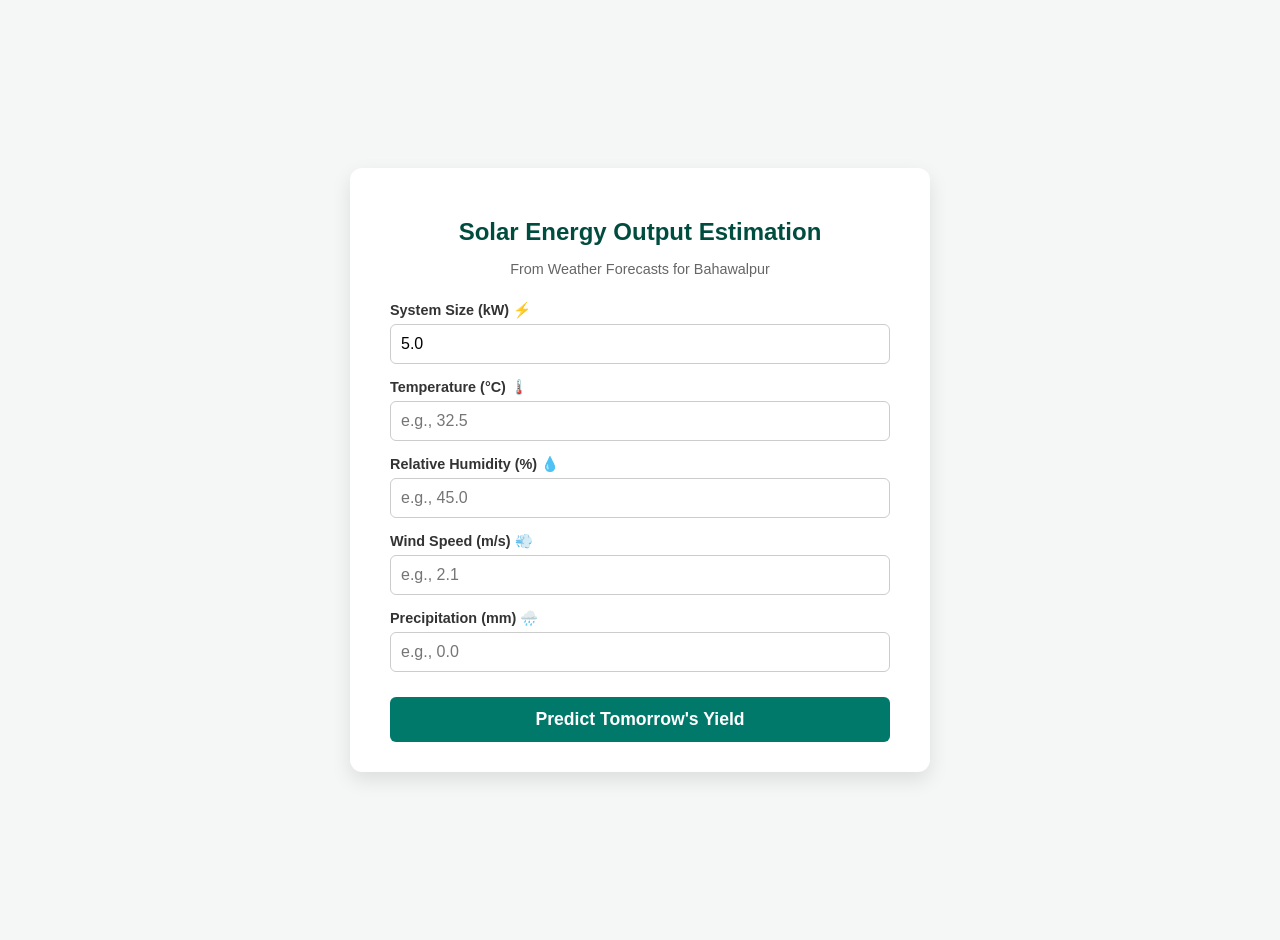
<file: solar_predictons.html>
<!DOCTYPE html>
<html lang="en">
<head>
    <meta charset="UTF-8">
    <meta name="viewport" content="width=device-width, initial-scale=1.0">
    <title>Solar Predictor - Bahawalpur</title>
    <style>
        :root {
            --primary: #00796b;
            --primary-dark: #004d40;
            --bg-color: #f4f7f6;
            --card-bg: #ffffff;
            --text-main: #333333;
        }
        body {
            font-family: 'Segoe UI', Tahoma, Geneva, Verdana, sans-serif;
            background-color: var(--bg-color);
            color: var(--text-main);
            margin: 0;
            padding: 20px;
            display: flex;
            justify-content: center;
            align-items: center;
            min-height: 100vh;
        }
        .container {
            background-color: var(--card-bg);
            padding: 30px 40px;
            border-radius: 12px;
            box-shadow: 0 8px 20px rgba(0,0,0,0.1);
            max-width: 500px;
            width: 100%;
        }
        h2 {
            text-align: center;
            color: var(--primary-dark);
            margin-bottom: 5px;
        }
        p.subtitle {
            text-align: center;
            color: #666;
            font-size: 0.9em;
            margin-bottom: 25px;
        }
        .form-group {
            margin-bottom: 15px;
        }
        label {
            display: block;
            margin-bottom: 5px;
            font-weight: 600;
            font-size: 0.9em;
        }
        input {
            width: 100%;
            padding: 10px;
            border: 1px solid #ccc;
            border-radius: 6px;
            box-sizing: border-box;
            font-size: 1em;
        }
        input:focus {
            border-color: var(--primary);
            outline: none;
            box-shadow: 0 0 5px rgba(0, 121, 107, 0.3);
        }
        button {
            width: 100%;
            padding: 12px;
            background-color: var(--primary);
            color: white;
            border: none;
            border-radius: 6px;
            font-size: 1.1em;
            font-weight: bold;
            cursor: pointer;
            margin-top: 10px;
            transition: background-color 0.3s ease;
        }
        button:hover {
            background-color: var(--primary-dark);
        }
        .result-box {
            margin-top: 25px;
            padding: 15px;
            background-color: #e0f2f1;
            border-left: 5px solid var(--primary);
            border-radius: 4px;
            display: none;
            font-size: 1.05em;
            line-height: 1.5;
        }
        .loading {
            text-align: center;
            font-style: italic;
            color: #555;
            margin-top: 15px;
            display: none;
        }
    </style>
</head>
<body>

    <div class="container">
        <h2>Solar Energy Output Estimation</h2>
        <p class="subtitle">From Weather Forecasts for Bahawalpur</p>

        <form id="solarForm">
            <div class="form-group">
                <label for="system_size">System Size (kW) ⚡</label>
                <input type="number" id="system_size" step="0.1" value="5.0" required placeholder="e.g., 5.0 or 10.0">
            </div>

            <div class="form-group">
                <label for="temp">Temperature (°C) 🌡️</label>
                <input type="number" id="temp" step="0.1" required placeholder="e.g., 32.5">
            </div>

            <div class="form-group">
                <label for="humidity">Relative Humidity (%) 💧</label>
                <input type="number" id="humidity" step="0.1" required placeholder="e.g., 45.0">
            </div>

            <div class="form-group">
                <label for="wind">Wind Speed (m/s) 💨</label>
                <input type="number" id="wind" step="0.1" required placeholder="e.g., 2.1">
            </div>

            <div class="form-group">
                <label for="rain">Precipitation (mm) 🌧️</label>
                <input type="number" id="rain" step="0.1" required placeholder="e.g., 0.0">
            </div>

            <button type="submit">Predict Tomorrow's Yield</button>
        </form>

        <div id="loadingMessage" class="loading">
            Calculating prediction...<br>
            <span style="font-size: 0.85em;">(This may take up to 60 seconds if the free server is waking up)</span>
        </div>

        <div id="resultBox" class="result-box">
            <!-- Results will be injected here via JavaScript -->
        </div>
    </div>

    <script>
        document.getElementById('solarForm').addEventListener('submit', async function(event) {
            event.preventDefault(); 

            // Hide previous results and show loading text
            const resultBox = document.getElementById('resultBox');
            const loadingMessage = document.getElementById('loadingMessage');
            
            resultBox.style.display = 'none';
            loadingMessage.style.display = 'block';

            // Gather inputs
            const requestData = {
                T2M: parseFloat(document.getElementById('temp').value),
                RH2M: parseFloat(document.getElementById('humidity').value),
                WS2M: parseFloat(document.getElementById('wind').value),
                PRECTOTCORR: parseFloat(document.getElementById('rain').value),
                system_kw: parseFloat(document.getElementById('system_size').value)
            };

            try {
                // IMPORTANT: Replace the URL below with your actual Render API link once deployed!
                const response = await fetch('https://solar-predictions.onrender.com/predict', {
                    method: 'POST',
                    headers: {
                        'Content-Type': 'application/json'
                    },
                    body: JSON.stringify(requestData)
                });

                if (!response.ok) {
                    throw new Error(`API Error: ${response.status}`);
                }

                const resultData = await response.json();
                
                // Hide loading and show results
                loadingMessage.style.display = 'none';
                resultBox.style.display = 'block';
                
                resultBox.innerHTML = `
                    <strong>Prediction Success! ✅</strong><br><br>
                    <strong>Raw Irradiance:</strong> ${resultData.raw_irradiance_kwh_m2} kWh/m²<br>
                    <strong style="color: #00796b; font-size: 1.2em; display: inline-block; margin-top: 10px;">
                        Estimated Yield: ${resultData.estimated_yield_kwh} Units (kWh)
                    </strong>
                `;

            } catch (error) {
                console.error('Error fetching prediction:', error);
                loadingMessage.style.display = 'none';
                resultBox.style.display = 'block';
                resultBox.style.borderLeftColor = 'red';
                resultBox.style.backgroundColor = '#ffebee';
                resultBox.innerHTML = `<strong>Connection Error ❌</strong><br>Failed to connect to the prediction model. Please make sure your Render API is live and the URL in the JavaScript is correct.`;
            }
        });
    </script>
</body>
</html>
</file>
